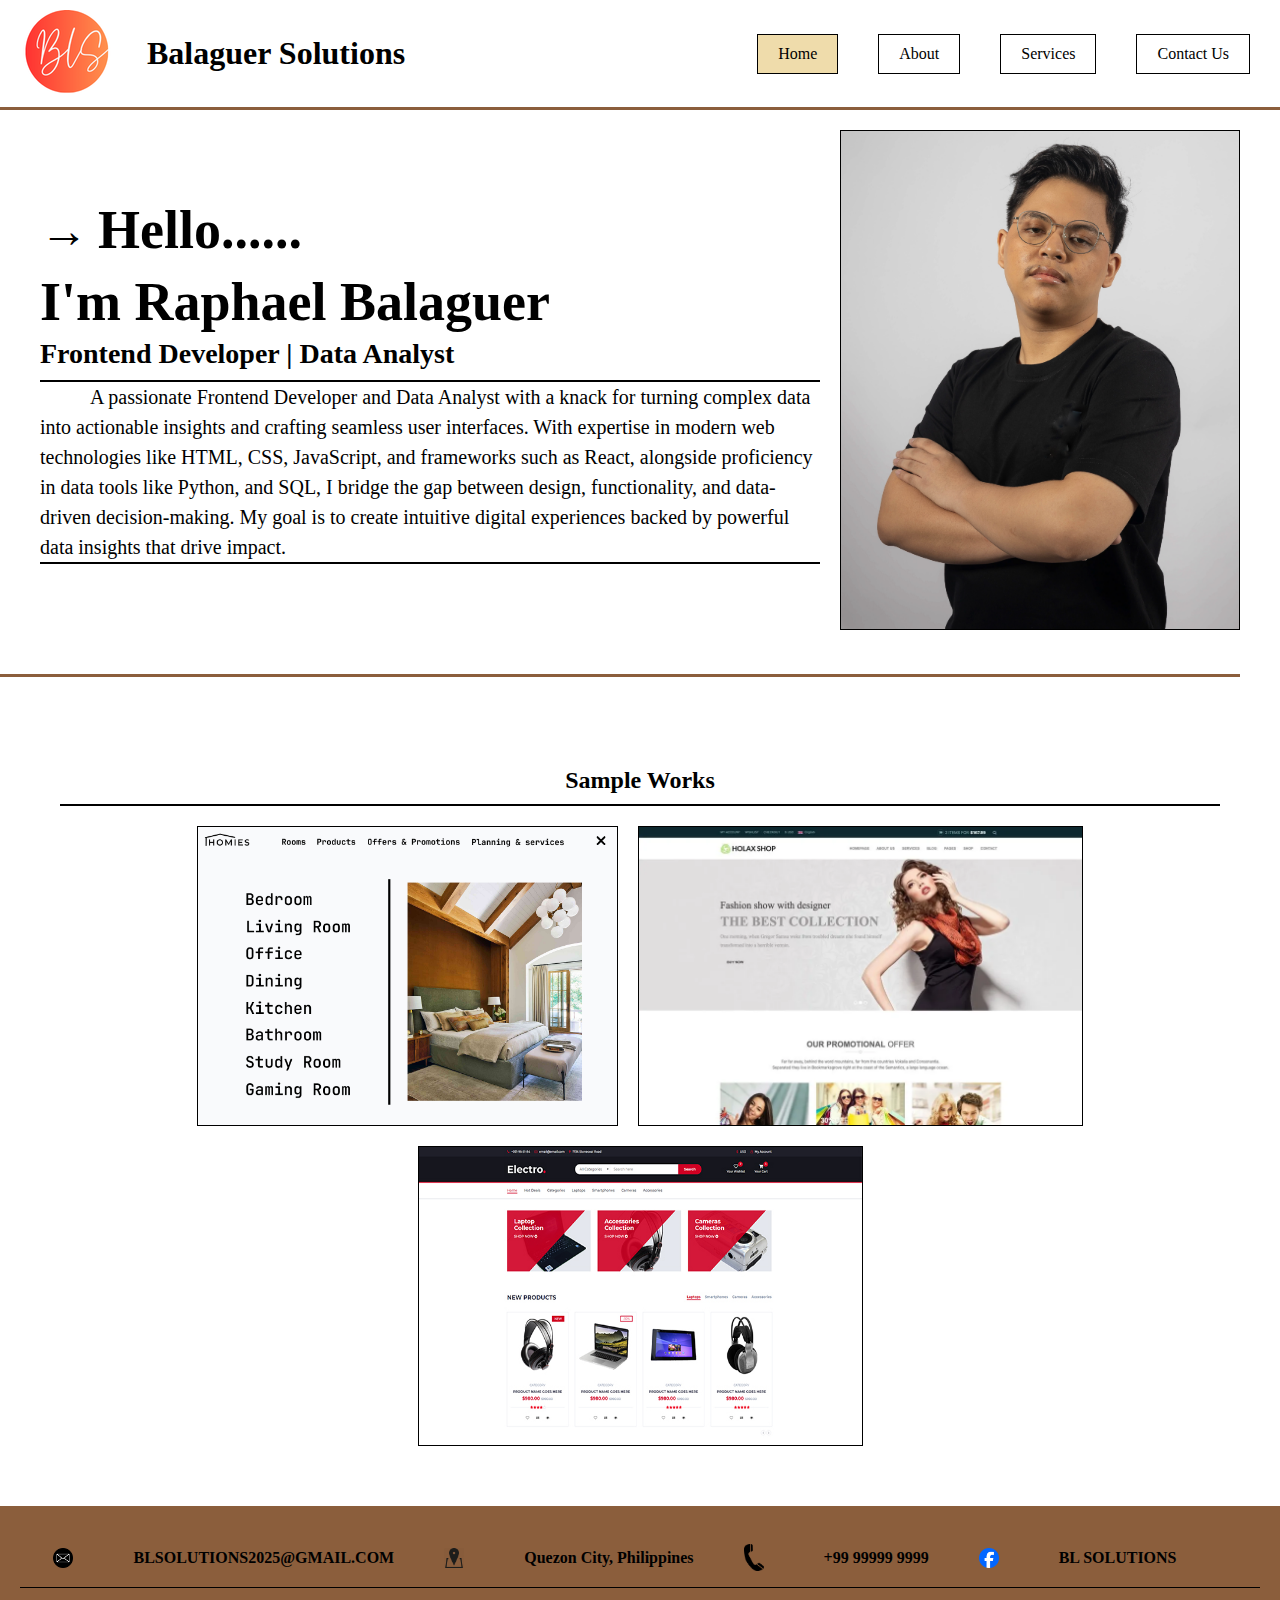
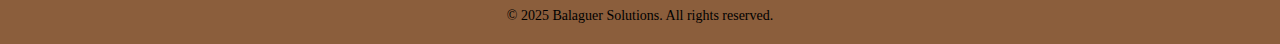
<file: index.html>
<!DOCTYPE html>
<html lang="en">
<head>
    <meta charset="UTF-8">
    <meta name="viewport" content="width=device-width, initial-scale=1.0">
    <link rel="stylesheet" type="text/css" href="css/style.css">
    <title>Balaguer Solutions</title>
</head>

<!--Header-->
<header>
    <div id="logo">
        <figure>
            <a href="index.html"><img src="images/logo.png"></a>
        </figure>
        <h1> Balaguer Solutions</h1>
    </div>
        <nav>
            <ul> 
                <li id="active"><a href="index.html">Home</a></li> 
                <li><a href="about.html">About</a></li> 
                <li><a href="services.html">Services</a></li> 
                <li><a href="contact.html">Contact Us</a></li> 
            </ul> 
        </nav>
</header>


<!--Body-->
<body>
    <section class="hero">
        <div class="hero-content">
        <h1 class="intro">Hello......</h1>
            <h2 class="name">I'm Raphael Balaguer</h2>
                <h3 class="role">Frontend Developer | Data Analyst</h3>
            <p class="description"> A passionate Frontend Developer and Data Analyst with a knack for turning complex data into actionable insights and crafting seamless user interfaces. 
                With expertise in modern web technologies like HTML, CSS, JavaScript, and frameworks such as React, alongside proficiency in data tools like Python, and SQL, 
                I bridge the gap between design, functionality, and data-driven decision-making. 
                My goal is to create intuitive digital experiences backed by powerful data insights that drive impact.
            </p>
        </div>
        <div class ="hero-image">
            <img src="images/Repulsive.jpg">
        </div>
    </section>

<!--Featured Content-->

    <section id="Featured">
        <div class="gallery">
            <h2>Sample Works</h2>
                <figure>
                    <img src="images/sample1.png" alt="1st Sample Work of Raphael Balaguer">
                </figure>
                <figure>
                    <img src="images/sample2.jpeg" alt="2nd Sample Work of Raphael Balaguer">
                </figure>
                <figure>
                    <img src="images/sample3.jpg" alt="3rd Sample Work of Raphael Balaguer">
                </figure>
        </div>
    </section>

    <footer>
        <div class="footer-content">

            <img src="images/email.png">
            <p>BLSOLUTIONS2025@GMAIL.COM</p>

            <img src="images/location.png">
            <p>Quezon City, Philippines</p>

            <img src="images/phone.png">
            <p>+99 99999 9999</p>

            <img src="images/Facebook.png">
            <p>BL SOLUTIONS</p>
        </div>
        <div class="footer-bottom">
            <p>&copy; 2025 Balaguer Solutions. All rights reserved.</p>
        </div>
    </footer>

</body>
</html>
</file>
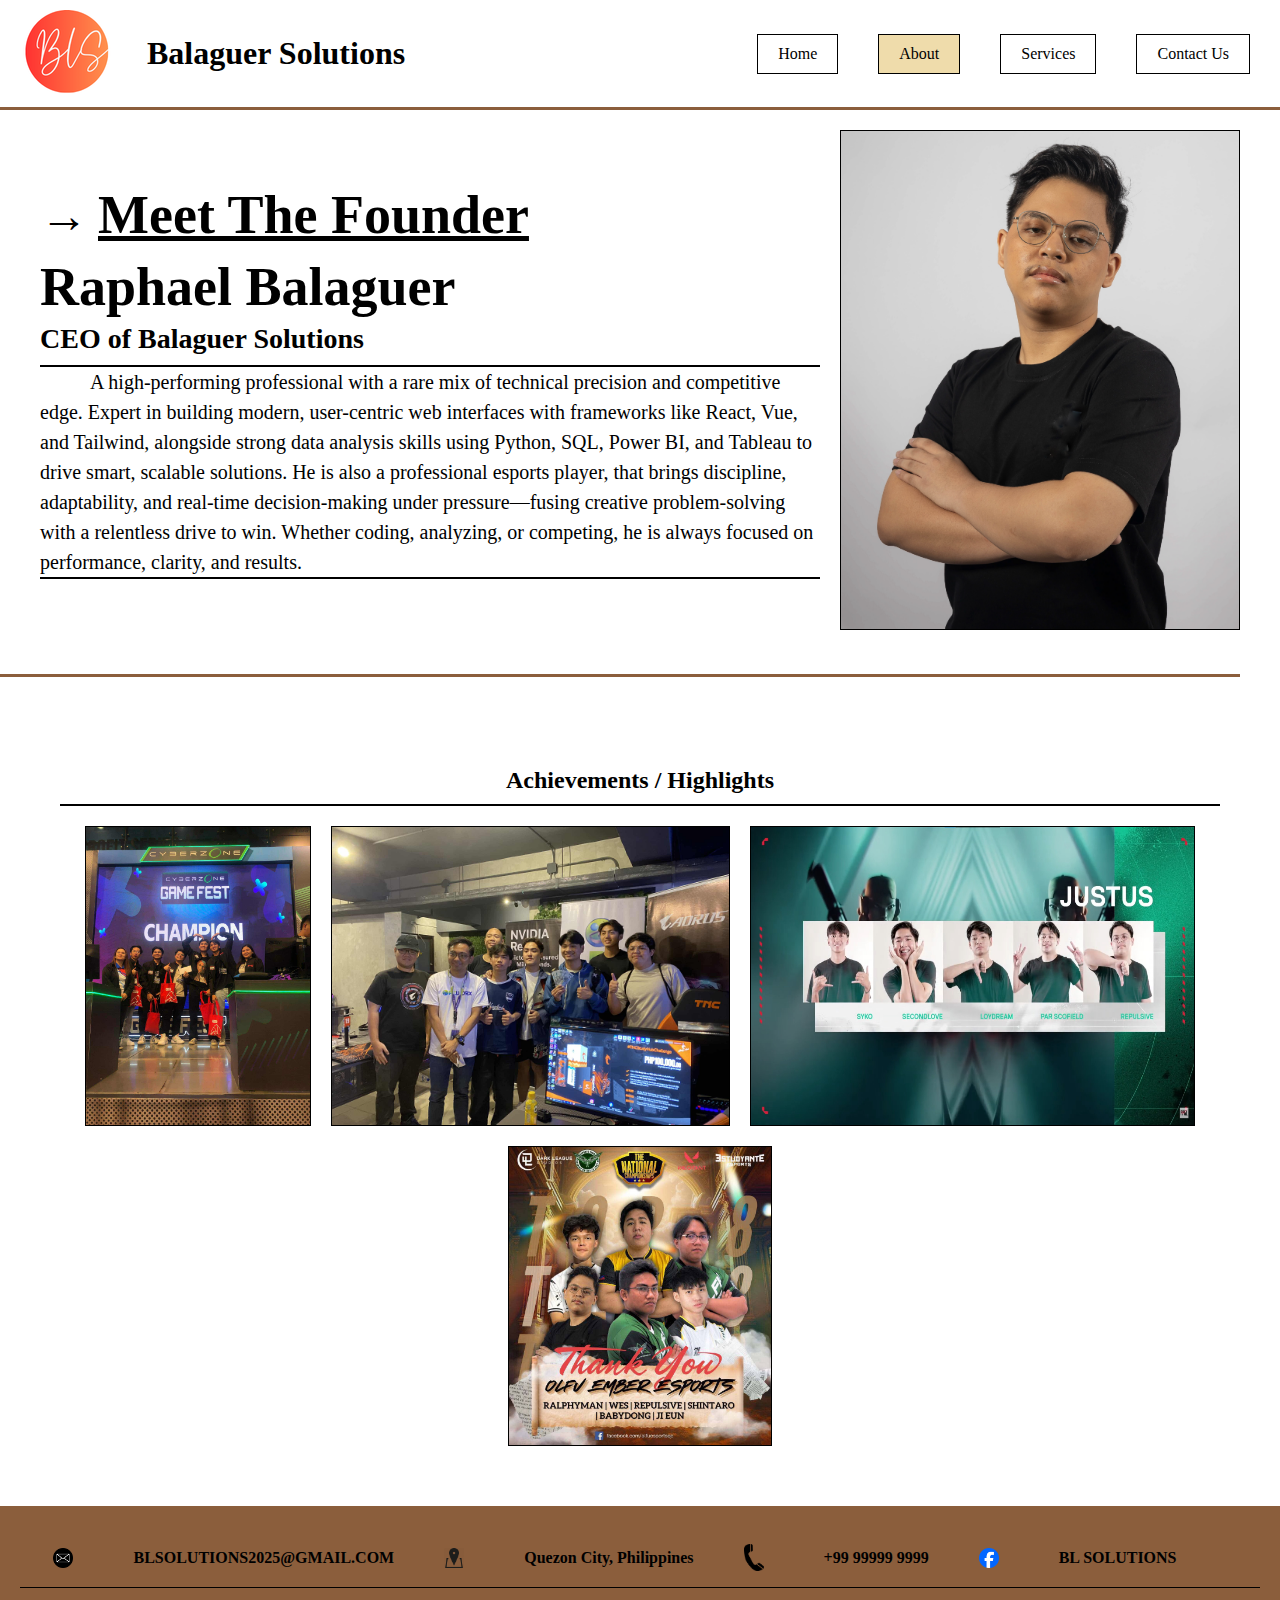
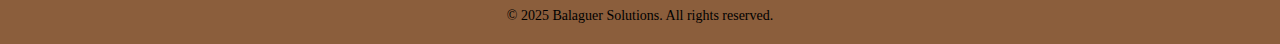
<file: about.html>
<!DOCTYPE html>
<html lang="en">
<head>
    <meta charset="UTF-8">
    <meta name="viewport" content="width=device-width, initial-scale=1.0">
    <link rel="stylesheet" type="text/css" href="css/about_style.css">
    <title>About Us</title>
</head>

<!--Header-->
<header>
    <div id="logo">
        <figure>
            <a href="index.html"><img src="images/logo.png"></a>
        </figure>
        <h1> Balaguer Solutions</h1>
    </div>
        <nav>
            <ul> 
                <li><a href="index.html">Home</a></li> 
                <li id="active"><a href="about.html">About</a></li> 
                <li><a href="services.html">Services</a></li> 
                <li><a href="contact.html">Contact Us</a></li> 
            </ul> 
        </nav>
</header>


<!--Body-->
<body>
    <section class="hero">
        <div class="hero-content">
        <h1 class="intro"><u>Meet The Founder</u></h1>
            <h2 class="name">Raphael Balaguer</h2>
                <h3 class="role">CEO of Balaguer Solutions</h3>
            <p class="description"> A high-performing professional with a rare mix of technical precision and competitive edge. Expert in building modern, user-centric web interfaces 
                with frameworks like React, Vue, and Tailwind, alongside strong data analysis skills using Python, SQL, Power BI, and Tableau to drive smart, scalable solutions. 
                He is also a professional esports player, that brings discipline, adaptability, and real-time decision-making under pressure—fusing creative problem-solving with a relentless drive to win. 
                Whether coding, analyzing, or competing, he is always focused on performance, clarity, and results.
            </p>
        </div>
        <div class ="hero-image">
            <img src="images/Repulsive.jpg">
        </div>
    </section>

<!--Featured Content-->
    <section id="Featured">
        <div class="gallery">
            <h2>Achievements / Highlights</h2>
                <figure>
                    <img src="images/about1.jpg" alt="1st highlight of Raphael Balaguer">
                </figure>
                <figure>
                    <img src="images/about2.jpg" alt="2nd highlight of Raphael Balaguer">
                </figure>
                <figure>
                    <img src="images/about3.jpg" alt="3rd Highlight Raphael Balaguer">
                </figure>
                <figure>
                    <img src="images/about4.jpg" alt="4th Highlight of Raphael Balaguer">
                </figure>
        </div>
    </section>

    <footer>
        <div class="footer-content">

            <img src="images/email.png">
            <p>BLSOLUTIONS2025@GMAIL.COM</p>

            <img src="images/location.png">
            <p>Quezon City, Philippines</p>

            <img src="images/phone.png">
            <p>+99 99999 9999</p>

            <img src="images/Facebook.png">
            <p>BL SOLUTIONS</p>
        </div>
        <div class="footer-bottom">
            <p>&copy; 2025 Balaguer Solutions. All rights reserved.</p>
        </div>
    </footer>

</body>
</html>
</file>
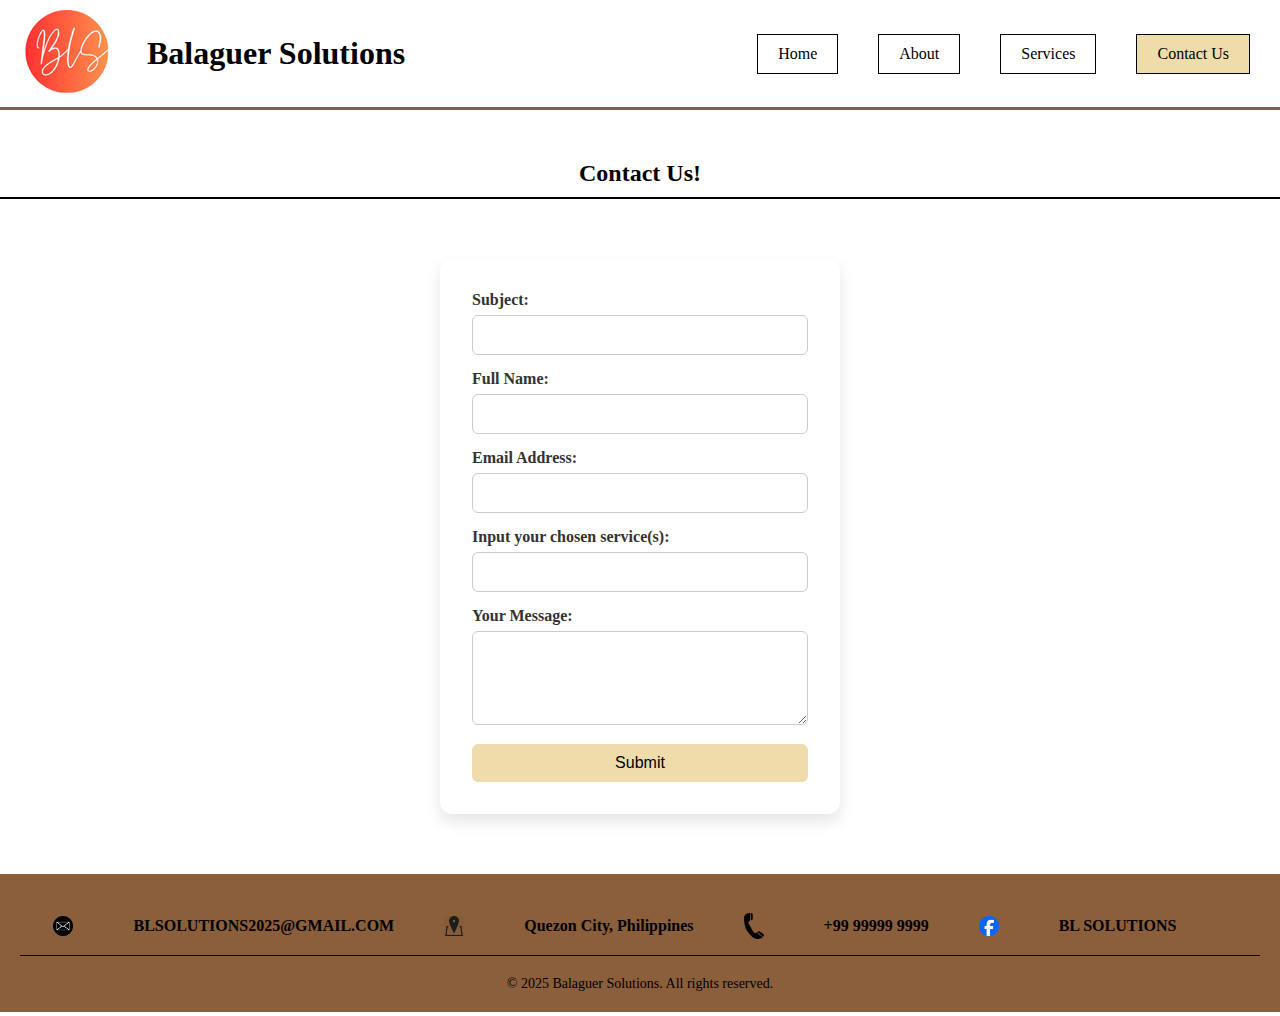
<file: contact.html>
<!DOCTYPE html>
<html lang="en">
<head>
    <meta charset="UTF-8">
    <meta name="viewport" content="width=device-width, initial-scale=1.0">
    <link rel="stylesheet" type="text/css" href="css/contact_style.css">
    <title>Contact Us</title>
</head>

<!--Header-->
<header>
    <div id="logo">
        <figure>
            <a href="index.html"><img src="images/logo.png"></a>
        </figure>
        <h1> Balaguer Solutions</h1>
    </div>
        <nav>
            <ul> 
                <li><a href="index.html">Home</a></li> 
                <li><a href="about.html">About</a></li> 
                <li><a href="services.html">Services</a></li> 
                <li id="active"><a href="#contact">Contact Us</a></li> 
            </ul> 
        </nav>
</header>


<!--Body-->
<body>
    <h2>Contact Us!</h2>
        <form>
            <label for="name">Subject: </label>
            <input type="text" id="name" name="name" required>

            <label for="name">Full Name:</label>
            <input type="text" id="name" name="name" required>

            <label for="email">Email Address:</label>
            <input type="email" id="email" name="email" required>

            <label for="name">Input your chosen service(s):</label>
            <input type="text" id="name" name="name" required>
            
            <label for="message">Your Message:</label>
            <textarea id="message" name="message" rows="4" required></textarea>
            
            <button type="submit">Submit</button>
        </form>

    <footer>
        <div class="footer-content">

            <img src="images/email.png">
            <p>BLSOLUTIONS2025@GMAIL.COM</p>

            <img src="images/location.png">
            <p>Quezon City, Philippines</p>

            <img src="images/phone.png">
            <p>+99 99999 9999</p>

            <img src="images/Facebook.png">
            <p>BL SOLUTIONS</p>
        </div>
        <div class="footer-bottom">
            <p>&copy; 2025 Balaguer Solutions. All rights reserved.</p>
        </div>
    </footer>

</body>
</html>
</file>
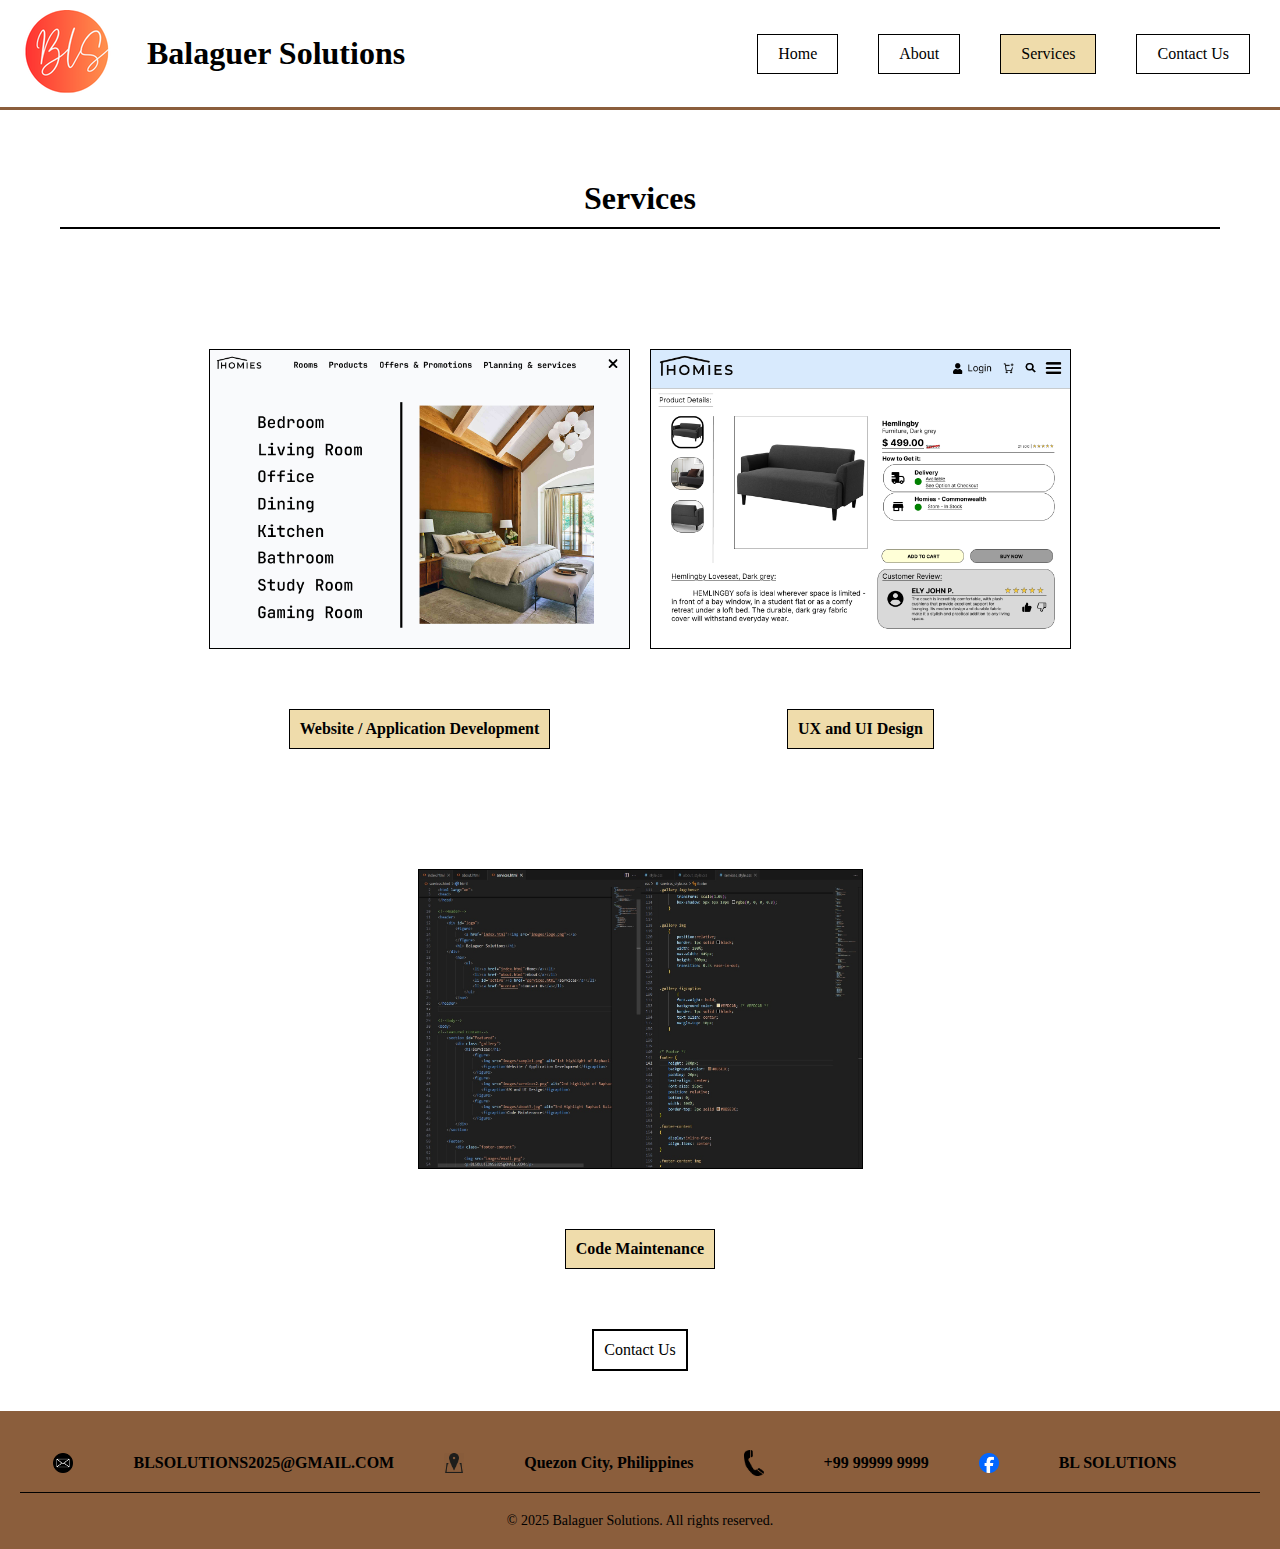
<file: services.html>
<!DOCTYPE html>
<html lang="en">
<head>
    <meta charset="UTF-8">
    <meta name="viewport" content="width=device-width, initial-scale=1.0">
    <link rel="stylesheet" type="text/css" href="css/services_style.css">
    <title>Services</title>
</head>

<!--Header-->
<header>
    <div id="logo">
        <figure>
            <a href="index.html"><img src="images/logo.png"></a>
        </figure>
        <h1> Balaguer Solutions</h1>
    </div>
        <nav>
            <ul> 
                <li><a href="index.html">Home</a></li> 
                <li><a href="about.html">About</a></li> 
                <li id="active"><a href="services.html">Services</a></li> 
                <li><a href="contact.html">Contact Us</a></li> 
            </ul> 
        </nav>
</header>


<!--Body-->
<body>
<!--Featured Content-->
    <section id="Featured">
        <div class="gallery">
            <h1>Services</h1>
                <figure>
                    <img src="images/sample1.png" alt="1st highlight of Raphael Balaguer">
                    <figcaption>Website / Application Development</figcaption>
                </figure>
                <figure>
                    <img src="images/services2.png" alt="2nd highlight of Raphael Balaguer">
                    <figcaption>UX and UI Design</figcaption>
                </figure>
                <figure>
                    <img src="images/service3.jpg" alt="3rd Highlight Raphael Balaguer">
                    <figcaption>Code Maintenance</figcaption>
                </figure>
        </div>
    </section>

<section id="contactus">
    <a href="contact.html">Contact Us</a>
</section>

    <footer>
        <div class="footer-content">

            <img src="images/email.png">
            <p>BLSOLUTIONS2025@GMAIL.COM</p>

            <img src="images/location.png">
            <p>Quezon City, Philippines</p>

            <img src="images/phone.png">
            <p>+99 99999 9999</p>

            <img src="images/Facebook.png">
            <p>BL SOLUTIONS</p>
        </div>
        <div class="footer-bottom">
            <p>&copy; 2025 Balaguer Solutions. All rights reserved.</p>
        </div>
    </footer>

</body>
</html>
</file>
<file: css/style.css>
*
{
    margin: 0;
    padding: 0;
    box-sizing: border-box;
}

header {
    border-bottom: 3px solid #8B5E3C;
    color: black;
    display: flex;
    align-items: center; 
    justify-content: space-between; 
    padding: 10px 20px;
}



/* Logo */


#logo {
    display: flex;
    align-items: center;
}

#logo figure img {
    width: 100%;
    max-width: 128px;
    height: auto;
}

#logo h1 {
    font-weight: bold;
    margin-left: 10px;
}


/* Navbar */
#active a
{
    background-color: #EFDCAB;
}

nav {
    display: flex;
}

nav ul {
    list-style: none;
    display: flex;
    gap: 20px;
}

nav ul li {
    padding: 10px;
}

nav a {
    text-decoration: none;
    color: black;
    padding: 10px 20px;
    border: 1px solid black;
    display: inline-block;
}

nav a:hover {
    background-color: #EFDCAB;
}

/* Body */

.hero {
    display: flex;
    align-items: center;
    max-width: auto;
    padding: 0 0 40px 40px;
    gap: 20px;
    margin-top: 20px; 
    margin-right: 40px;
    margin-bottom: 20px;
    border-bottom: 3px solid #8B5E3C;
}

/* Content Section */

.hero-content {
    flex: 1;
    text-align: left;
}

.intro {
    font-size: 54px;
    font-weight: bold;
    color: solid black;
    display: flex;
    align-items: center;
}

.intro::before {
    content: "→";
    font-size: 48px;
    margin-right: 10px;
}

.name {
    font-size: 54px;
    font-weight: bold;
    margin-top: 10px;
}


.role {
    font-size: 28px;
    font-weight: bold;
    margin-top: 5px;
}

.description {
    text-indent: 50px;
    font-size: 20px;
    margin-top: 10px;
    line-height: 1.5;
    border-top: 2px solid black;
    border-bottom: 2px solid black;
}

.hero-image img {
    max-width: 400px;
    height: auto;
    border: 1px solid black;
}


/* Sample Works */

#Featured 
    {
        padding: 20px;
        text-align: center;
    }

#Featured h2 
    {
        padding: 10px;
        border-bottom: 2px solid black;
        margin: auto;
    }

.gallery 
    {
        display: flex;
        flex-wrap: wrap;
        justify-content: center;
        gap: 20px;
        padding: 40px;
        transition: opacity 0.3s ease-in-out, transform 1s ease-in-out; 
    }

.gallery h2 
    {
        width: 100%;
        text-align: center;
    }

.gallery figure 
    {
        display: flex;
        flex-direction: column;
        align-items: center;
        padding: 0px;
        text-align: center;
        transition: 0.3s ease-in-out;
        transition: opacity 0.5s ease-in-out, transform 0.5s ease-in-out; 
    }

.gallery img:hover 
    {
        transform: scale(1.05);
        box-shadow: 5px 5px 10px rgba(0, 0, 0, 0.3);
    }
    

.gallery img 
    {
        position:relative;
        border: 1px solid black;
        width: 100%;
        max-width: 445px;
        height: 300px;
        transition: 0.3s ease-in-out;
    }
    

.gallery figcaption 
        {
        font-weight: bold;
        background-color: #EFDCAB; /* #EFDCAB */
        border: 1px solid black;
        text-align: center;
        margin-top: 10px;
    }



/* Footer */
footer {
    background-color: #8B5E3C;
    padding: 20px;
    text-align: center;
    font-size: 16px;
    position: relative;
    bottom: 0;
    width: 100%;
    border-top: 3px solid #8B5E3C;
}

.footer-content
{
    display:inline-flex;
    align-items: center;
}

.footer-content img
{
    width: 20px;
    max-width: 20px;
    height: auto;
    
}

.footer-content p
{
    padding-top: 20px;
    padding-bottom: 20px;
    padding-left: 50px;
    padding-right: 50px;
    text-align: center;
    font-weight: bold;
    margin-left: 10px;
}

.footer-bottom {
    border-top: 1px solid black;
    font-size: 14px;
    padding-top: 20px;
}
</file>
<file: css/about_style.css>
*
{
    margin: 0;
    padding: 0;
    box-sizing: border-box;
}

header {
    border-bottom: 3px solid #8B5E3C;
    color: black;
    display: flex;
    align-items: center; 
    justify-content: space-between; 
    padding: 10px 20px;
}



/* Logo */


#logo {
    display: flex;
    align-items: center;
}

#logo figure img {
    width: 100%;
    max-width: 128px;
    height: auto;
}

#logo h1 {
    font-weight: bold;
    margin-left: 10px;
}


/* Navbar */
#active a
{
    background-color: #EFDCAB;
}

nav {
    display: flex;
}

nav ul {
    list-style: none;
    display: flex;
    gap: 20px;
}

nav ul li {
    padding: 10px;
}

nav a {
    text-decoration: none;
    color: black;
    padding: 10px 20px;
    border: 1px solid black;
    display: inline-block;
}

nav a:hover {
    background-color: #EFDCAB;
}

/* Body */

.hero {
    display: flex;
    align-items: center;
    max-width: auto;
    padding: 0 0 40px 40px;
    gap: 20px;
    margin-top: 20px; 
    margin-right: 40px;
    margin-bottom: 20px;
    border-bottom: 3px solid #8B5E3C;
}




/* Content Section */


.hero-content {
    flex: 1;
    text-align: left;
}

.intro {
    font-size: 54px;
    font-weight: bold;
    color: solid black;
    display: flex;
    align-items: center;
}


.intro::before {
    content: "→";
    font-size: 48px;
    margin-right: 10px;
}

.name {
    font-size: 54px;
    font-weight: bold;
    margin-top: 10px;
}


.role {
    font-size: 28px;
    font-weight: bold;
    margin-top: 5px;
}

.description {
    text-indent: 50px;
    font-size: 20px;
    margin-top: 10px;
    line-height: 1.5;
    border-top: 2px solid black;
    border-bottom: 2px solid black;
}

.hero-image img {
    max-width: 400px;
    height: auto;
    border: 1px solid black;
}



/* Sample Works */

#Featured 
    {
        padding: 20px;
        text-align: center;
    }

#Featured h2 
    {
        padding: 10px;
        border-bottom: 2px solid black;
        margin: auto;
    }

.gallery 
    {
        display: flex;
        flex-wrap: wrap;
        justify-content: center;
        gap: 20px;
        padding: 40px;
        transition: opacity 0.3s ease-in-out, transform 1s ease-in-out; 
    }

.gallery h2 
    {
        width: 100%;
        text-align: center;
    }

.gallery figure 
    {
        display: flex;
        flex-direction: column;
        align-items: center;
        padding: 0px;
        text-align: center;
        transition: 0.3s ease-in-out;
        transition: opacity 0.5s ease-in-out, transform 0.5s ease-in-out; 
    }

.gallery img:hover 
    {
        transform: scale(1.05);
        box-shadow: 5px 5px 10px rgba(0, 0, 0, 0.3);
    }
    

.gallery img 
    {
        position:relative;
        border: 1px solid black;
        width: 100%;
        max-width: 445px;
        height: 300px;
        transition: 0.3s ease-in-out;
    }
    

.gallery figcaption 
        {
        font-weight: bold;
        background-color: #EFDCAB; /* #EFDCAB */
        border: 1px solid black;
        text-align: center;
        margin-top: 10px;
    }



/* Footer */
footer {
    background-color: #8B5E3C;
    padding: 20px;
    text-align: center;
    font-size: 16px;
    position: relative;
    bottom: 0;
    width: 100%;
    border-top: 3px solid #8B5E3C;
}

.footer-content
{
    display:inline-flex;
    align-items: center;
}

.footer-content img
{
    width: 20px;
    max-width: 20px;
    height: auto;
    
}

.footer-content p
{
    padding-top: 20px;
    padding-bottom: 20px;
    padding-left: 50px;
    padding-right: 50px;
    text-align: center;
    font-weight: bold;
    margin-left: 10px;
}

.footer-bottom {
    border-top: 1px solid black;
    font-size: 14px;
    padding-top: 20px;
}
</file>
<file: css/contact_style.css>
*
{
    margin: 0;
    padding: 0;
    box-sizing: border-box;
}

header {
    border-bottom: 3px solid #8B5E3C;
    color: black;
    display: flex;
    align-items: center; 
    justify-content: space-between; 
    padding: 10px 20px;
}

/* Logo */


#logo {
    display: flex;
    align-items: center;
}

#logo figure img {
    width: 100%;
    max-width: 128px;
    height: auto;
}

#logo h1 {
    font-weight: bold;
    margin-left: 10px;
}


/* Navbar */
#active a
{
    background-color: #EFDCAB;
}

nav {
    display: flex;
}

nav ul {
    list-style: none;
    display: flex;
    gap: 20px;
}

nav ul li {
    padding: 10px;
}

nav a {
    text-decoration: none;
    color: black;
    padding: 10px 20px;
    border: 1px solid black;
    display: inline-block;
}

nav a:hover {
    background-color: #EFDCAB;
}

body h2
{
    padding: 50px 50px 10px 50px;
    text-align: center;
    border-bottom: 2px solid black;
}

form {
    margin: auto;
    margin-top: 60px;
    margin-bottom: 60px;
    background: #ffffff;
    padding: 2rem;
    border-radius: 12px;
    box-shadow: 0 8px 16px rgba(0, 0, 0, 0.1);
    width: 100%;
    max-width: 400px;
  }

label {
    display: block;
    margin-bottom: 6px;
    font-weight: bold;
    color: #333;
}

input,textarea {
    width: 100%;
    padding: 10px;
    margin-bottom: 15px;
    border: 1px solid #ccc;
    border-radius: 6px;
    font-size: 1rem;
  }


button {
    width: 100%;
    padding: 10px;
    background-color: #EFDCAB;
    color: black;
    border: none;
    border-radius: 6px;
    font-size: 1rem;
    cursor: pointer;
    transition: background-color 0.3s ease;
  }

button:hover {
    background-color: #b49e66;
  }



/* Footer */
footer {
    background-color: #8B5E3C;
    padding: 20px;
    text-align: center;
    font-size: 16px;
    position: relative;
    bottom: 0;
    width: 100%;
    border-top: 3px solid #8B5E3C;
}

.footer-content
{
    display:inline-flex;
    align-items: center;
}

.footer-content img
{
    width: 20px;
    max-width: 20px;
    height: auto;
    
}

.footer-content p
{
    padding-top: 20px;
    padding-bottom: 20px;
    padding-left: 50px;
    padding-right: 50px;
    text-align: center;
    font-weight: bold;
    margin-left: 10px;
}

.footer-bottom {
    border-top: 1px solid black;
    font-size: 14px;
    padding-top: 20px;
}
</file>
<file: css/services_style.css>
*
{
    margin: 0;
    padding: 0;
    box-sizing: border-box;
}

header {
    border-bottom: 3px solid #8B5E3C;
    color: black;
    display: flex;
    align-items: center; 
    justify-content: space-between; 
    padding: 10px 20px;
}

/* Logo */


#logo {
    display: flex;
    align-items: center;
}

#logo figure img {
    width: 100%;
    max-width: 128px;
    height: auto;
}

#logo h1 {
    font-weight: bold;
    margin-left: 10px;
}


/* Navbar */
#active a
{
    background-color: #EFDCAB;
}

nav {
    display: flex;
}

nav ul {
    list-style: none;
    display: flex;
    gap: 20px;
}

nav ul li {
    padding: 10px;
}

nav a {
    text-decoration: none;
    color: black;
    padding: 10px 20px;
    border: 1px solid black;
    display: inline-block;
}

nav a:hover {
    background-color: #EFDCAB;
}

/* Sample Works */

#Featured 
    {
        padding: 20px;
        text-align: center;
    }

#Featured h1 
    {
        padding: 10px;
        border-bottom: 2px solid black;
        margin: auto;
    }

.gallery 
    {
        display: flex;
        flex-wrap: wrap;
        justify-content: center;
        gap: 20px;
        padding: 40px;
        transition: opacity 0.3s ease-in-out, transform 1s ease-in-out; 
    }

.gallery h1 
    {
        width: 100%;
        text-align: center;
    }

.gallery figure 
    {
        margin-top: 50px;
        display: flex;
        flex-direction: column;
        align-items: center;
        padding: 0px;
        text-align: center;
        transition: 0.3s ease-in-out;
        transition: opacity 0.5s ease-in-out, transform 0.5s ease-in-out; 
    }

.gallery img:hover 
    {
        transform: scale(1.05);
        box-shadow: 5px 5px 10px rgba(0, 0, 0, 0.3);
    }
    

.gallery img 
    {
        margin-top: 50px;
        margin-bottom: 50px;
        position:relative;
        border: 1px solid black;
        width: 100%;
        max-width: 445px;
        height: 300px;
        transition: 0.3s ease-in-out;
    }
    

.gallery figcaption 
    {
        padding: 10px 10px 10px 10px;
        font-weight: bold;
        background-color: #EFDCAB; /* #EFDCAB */
        border: 1px solid black;
        text-align: center;
        margin-top: 10px;
    }

#contactus
{
    text-align: center;
    margin-bottom: 40px;
}

#contactus a
{
    display: inline-flex;
    color: black;
    text-align: center;
    text-decoration: none;
    display: inline-block;
    font-size: 16px;
    border: 2px solid black;
    padding: 10px;
}

#contactus a:hover
{
    background-color: #EFDCAB;
}

/* Footer */
footer {
    background-color: #8B5E3C;
    padding: 20px;
    text-align: center;
    font-size: 16px;
    position: relative;
    bottom: 0;
    width: 100%;
    border-top: 3px solid #8B5E3C;
}

.footer-content
{
    display:inline-flex;
    align-items: center;
}

.footer-content img
{
    width: 20px;
    max-width: 20px;
    height: auto;
    
}

.footer-content p
{
    padding-top: 20px;
    padding-bottom: 20px;
    padding-left: 50px;
    padding-right: 50px;
    text-align: center;
    font-weight: bold;
    margin-left: 10px;
}

.footer-bottom {
    border-top: 1px solid black;
    font-size: 14px;
    padding-top: 20px;
}
</file>
